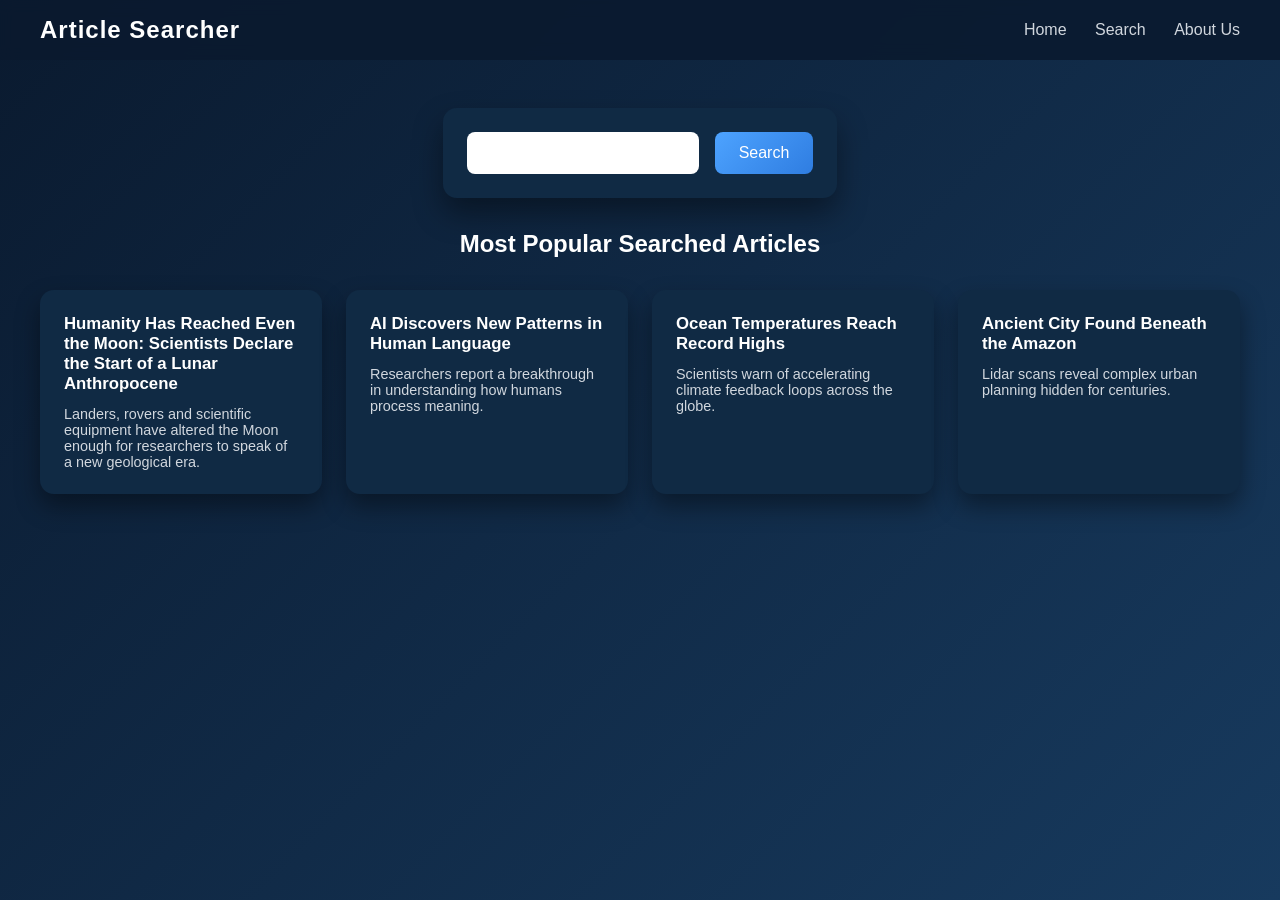
<file: 1st_year/Koda rasktisana/2nd-lesson/index.html>
<!DOCTYPE html>
<html lang="en">
<head>
    <meta charset="UTF-8">
    <meta name="viewport" content="width=device-width, initial-scale=1.0">
    <link rel="stylesheet" href="styles.css"/>
    <title>Article Searcher</title>
</head>
<body>
    <header>
        <h2>Article Searcher</h2>
        <nav>
            <a href="home.html">Home</a>
            <a href="search.html">Search</a>
            <a href="about.html">About Us</a>
        </nav>
    </header>
    
    <main>
        <section class="search-bar">
            <form class="search-form">
                <input type="text" />
                <input type="submit" value="Search" />
            </form>
        </section>
        <h2>Most Popular Searched Articles</h2>
        <section class="popular-articles">
            <a href="https://curio.today/en/informs/6953dfa5e25013eb622a7274" target="_blank" class="article-card">
                <h3>Humanity Has Reached Even the Moon: Scientists Declare the Start of a Lunar Anthropocene</h3>
                <p>Landers, rovers and scientific equipment have altered the Moon enough for researchers to speak of a new geological era.</p>
            </a>
            <a href="https://curio.today/en" target="_blank" class="article-card">
                <h3>AI Discovers New Patterns in Human Language</h3>
                <p>Researchers report a breakthrough in understanding how humans process meaning.</p>
            </a>

            <a href="https://curio.today/en" target="_blank" class="article-card">
                <h3>Ocean Temperatures Reach Record Highs</h3>
                <p>Scientists warn of accelerating climate feedback loops across the globe.</p>
            </a>

            <a href="https://curio.today/en" target="_blank" class="article-card">
                <h3>Ancient City Found Beneath the Amazon</h3>
                <p>Lidar scans reveal complex urban planning hidden for centuries.</p>
            </a>

        </section>
    </main>
</body>
</html>
</file>
<file: 1st_year/Koda rasktisana/2nd-lesson/styles.css>
:root {
    --navy-900: #0a1a2f;
    --navy-800: #102a44;
    --navy-700: #173a5e;
    --navy-600: #1f4e79;
    --accent: #4da3ff;
    --white: #ffffff;
    --gray-100: #f4f6f8;
    --gray-300: #d1d7de;
}

* {
    margin: 0;
    padding: 0;
    box-sizing: border-box;
    font-family: "Segoe UI", Tahoma, sans-serif;
}

body {
    background: linear-gradient(135deg, var(--navy-900), var(--navy-700));
    color: var(--white);
    min-height: 100vh;
}

header {
    background: rgba(10, 26, 47, 0.9);
    backdrop-filter: blur(8px);
    padding: 1rem 2.5rem;
    display: flex;
    justify-content: space-between;
    align-items: center;
}

header h2 {
    font-weight: 600;
    letter-spacing: 1px;
}

nav a {
    color: var(--gray-300);
    text-decoration: none;
    margin-left: 1.5rem;
    transition: color 0.3s ease;
}

nav a:hover {
    color: var(--white);
}

main {
    padding: 3rem 2rem;
    display: flex;
    flex-direction: column;
    gap: 2rem;
}

main h2 {
    text-align: center;
}

.search-bar {
    display: flex;
    justify-content: center;
}

.search-form {
    display: flex;
    gap: 1rem;
    background: var(--navy-800);
    padding: 1.5rem;
    border-radius: 14px;
    box-shadow: 0 15px 30px rgba(0, 0, 0, 0.4);
}

.search-form input[type="text"] {
    width: 100%;
    padding: 0.75rem 1rem;
    border-radius: 8px;
    border: none;
    outline: none;
    font-size: 1rem;
}

.search-form input[type="submit"] {
    background: linear-gradient(135deg, var(--accent), #2f7de1);
    border: none;
    color: var(--white);
    padding: 0.75rem 1.5rem;
    border-radius: 8px;
    cursor: pointer;
    font-size: 1rem;
}

.popular-articles {
    max-width: 1200px;
    margin: 0 auto;
}

.popular-articles h2 {
    margin-bottom: 2rem;
    font-weight: 600;
    text-align: center;
}

.popular-articles {
    display: grid;
    grid-template-columns: repeat(auto-fit, minmax(260px, 1fr));
    gap: 1.5rem;
}

.article-card {
    text-decoration: none;
    background: var(--navy-800);
    padding: 1.5rem;
    border-radius: 14px;
    box-shadow: 0 12px 25px rgba(0, 0, 0, 0.4);
    transition: transform 0.3s ease, box-shadow 0.3s ease;
}

.article-card:hover {
    transform: translateY(-6px);
    box-shadow: 0 20px 40px rgba(0, 0, 0, 0.5);
}

.article-card h3 {
    color: white;    
    font-size: 1.05rem;
    margin-bottom: 0.75rem;
}

.article-card p {
    font-size: 0.9rem;
    color: var(--gray-300);
}
</file>
